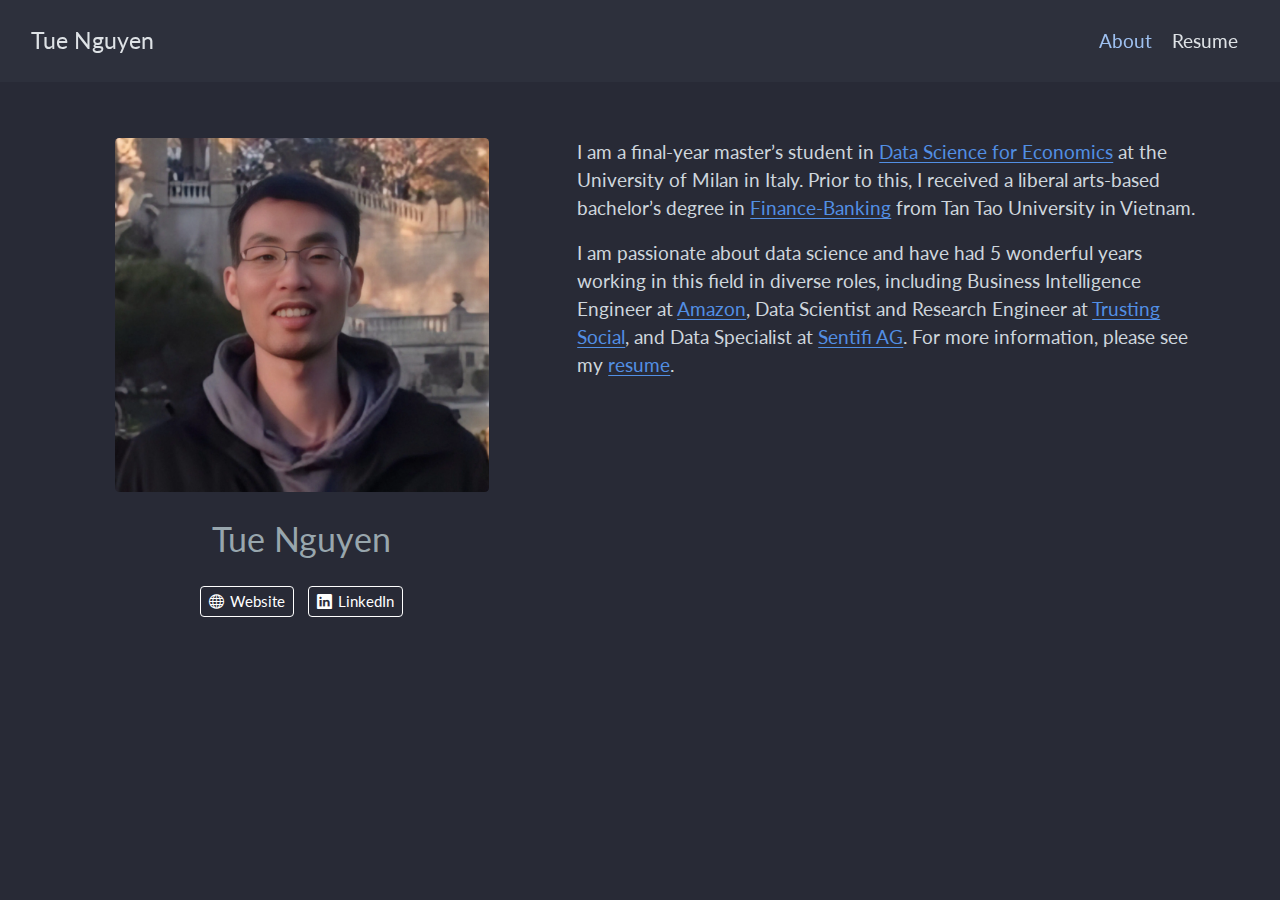
<file: index.html>
<!DOCTYPE html>
<html xmlns="http://www.w3.org/1999/xhtml" lang="en" xml:lang="en"><head>

<meta charset="utf-8">
<meta name="generator" content="quarto-1.6.39">

<meta name="viewport" content="width=device-width, initial-scale=1.0, user-scalable=yes">


<title>Tue Nguyen</title>
<style>
code{white-space: pre-wrap;}
span.smallcaps{font-variant: small-caps;}
div.columns{display: flex; gap: min(4vw, 1.5em);}
div.column{flex: auto; overflow-x: auto;}
div.hanging-indent{margin-left: 1.5em; text-indent: -1.5em;}
ul.task-list{list-style: none;}
ul.task-list li input[type="checkbox"] {
  width: 0.8em;
  margin: 0 0.8em 0.2em -1em; /* quarto-specific, see https://github.com/quarto-dev/quarto-cli/issues/4556 */ 
  vertical-align: middle;
}
</style>


<script src="site_libs/quarto-nav/quarto-nav.js"></script>
<script src="site_libs/quarto-nav/headroom.min.js"></script>
<script src="site_libs/clipboard/clipboard.min.js"></script>
<script src="site_libs/quarto-html/quarto.js"></script>
<script src="site_libs/quarto-html/popper.min.js"></script>
<script src="site_libs/quarto-html/tippy.umd.min.js"></script>
<link href="site_libs/quarto-html/tippy.css" rel="stylesheet">
<link href="site_libs/quarto-html/quarto-syntax-highlighting-dark-d166b450ba5a8e9f7a0ab969bf6592c1.css" rel="stylesheet" id="quarto-text-highlighting-styles">
<script src="site_libs/bootstrap/bootstrap.min.js"></script>
<link href="site_libs/bootstrap/bootstrap-icons.css" rel="stylesheet">
<link href="site_libs/bootstrap/bootstrap-1f99db32d760d3aeedc42e4ff45abacd.min.css" rel="stylesheet" append-hash="true" id="quarto-bootstrap" data-mode="dark">
<script id="quarto-search-options" type="application/json">{
  "language": {
    "search-no-results-text": "No results",
    "search-matching-documents-text": "matching documents",
    "search-copy-link-title": "Copy link to search",
    "search-hide-matches-text": "Hide additional matches",
    "search-more-match-text": "more match in this document",
    "search-more-matches-text": "more matches in this document",
    "search-clear-button-title": "Clear",
    "search-text-placeholder": "",
    "search-detached-cancel-button-title": "Cancel",
    "search-submit-button-title": "Submit",
    "search-label": "Search"
  }
}</script>
<style>html{ scroll-behavior: smooth; }</style>


<link rel="stylesheet" href="assets/css/styles.css">
</head>

<body class="nav-fixed">

<div id="quarto-search-results"></div>
  <header id="quarto-header" class="headroom fixed-top">
    <nav class="navbar navbar-expand-lg " data-bs-theme="dark">
      <div class="navbar-container container-fluid">
      <div class="navbar-brand-container mx-auto">
    <a class="navbar-brand" href="./index.html">
    <span class="navbar-title">Tue Nguyen</span>
    </a>
  </div>
          <button class="navbar-toggler" type="button" data-bs-toggle="collapse" data-bs-target="#navbarCollapse" aria-controls="navbarCollapse" role="menu" aria-expanded="false" aria-label="Toggle navigation" onclick="if (window.quartoToggleHeadroom) { window.quartoToggleHeadroom(); }">
  <span class="navbar-toggler-icon"></span>
</button>
          <div class="collapse navbar-collapse" id="navbarCollapse">
            <ul class="navbar-nav navbar-nav-scroll ms-auto">
  <li class="nav-item">
    <a class="nav-link active" href="./index.html" aria-current="page"> 
<span class="menu-text">About</span></a>
  </li>  
  <li class="nav-item">
    <a class="nav-link" href="./resume.html"> 
<span class="menu-text">Resume</span></a>
  </li>  
</ul>
          </div> <!-- /navcollapse -->
            <div class="quarto-navbar-tools">
</div>
      </div> <!-- /container-fluid -->
    </nav>
</header>
<!-- content -->
<div id="quarto-content" class="quarto-container page-columns page-rows-contents page-layout-full page-navbar">
<!-- sidebar -->
<!-- margin-sidebar -->
    
<!-- main -->
<div class="quarto-about-trestles column-page">
  <div class="about-entity">
    <img src="/assets/img/portrait.png" class="about-image
  rounded " style="width: 20em;">
<header id="title-block-header" class="quarto-title-block default">
<div class="quarto-title">
<h1 class="title">Tue Nguyen</h1>
</div>
<div class="quarto-title-meta column-page">
  </div>
</header>
    <div class="about-links">
  <a href="https://tuedsci.github.io/" class="about-link" rel="" target="">
    <i class="bi bi-globe"></i>
     <span class="about-link-text">Website</span>
  </a>
  <a href="https://www.linkedin.com/in/tuedsci/" class="about-link" rel="" target="">
    <i class="bi bi-linkedin"></i>
     <span class="about-link-text">LinkedIn</span>
  </a>
</div>
  </div>
  <div class="about-contents"><main class="content column-page" id="quarto-document-content">
<p>I am a final-year master’s student in <a href="https://dse.cdl.unimi.it/en">Data Science for Economics</a> at the University of Milan in Italy. Prior to this, I received a liberal arts-based bachelor’s degree in <a href="https://sbe.ttu.edu.vn/academic-programs/finance-and-banking/?lang=en">Finance-Banking</a> from Tan Tao University in Vietnam.</p>
<p>I am passionate about data science and have had 5 wonderful years working in this field in diverse roles, including Business Intelligence Engineer at <a href="https://www.aboutamazon.eu/who-we-are">Amazon</a>, Data Scientist and Research Engineer at <a href="https://trustingsocial.com">Trusting Social</a>, and Data Specialist at <a href="https://www.startup.ch/Sentifi">Sentifi AG</a>. For more information, please see my <a href="https://tuedsci.github.io/resume.html">resume</a>.</p>


</main></div>
</div>
 <!-- /main -->
<script id="quarto-html-after-body" type="application/javascript">
window.document.addEventListener("DOMContentLoaded", function (event) {
  const toggleBodyColorMode = (bsSheetEl) => {
    const mode = bsSheetEl.getAttribute("data-mode");
    const bodyEl = window.document.querySelector("body");
    if (mode === "dark") {
      bodyEl.classList.add("quarto-dark");
      bodyEl.classList.remove("quarto-light");
    } else {
      bodyEl.classList.add("quarto-light");
      bodyEl.classList.remove("quarto-dark");
    }
  }
  const toggleBodyColorPrimary = () => {
    const bsSheetEl = window.document.querySelector("link#quarto-bootstrap");
    if (bsSheetEl) {
      toggleBodyColorMode(bsSheetEl);
    }
  }
  toggleBodyColorPrimary();  
  const isCodeAnnotation = (el) => {
    for (const clz of el.classList) {
      if (clz.startsWith('code-annotation-')) {                     
        return true;
      }
    }
    return false;
  }
  const onCopySuccess = function(e) {
    // button target
    const button = e.trigger;
    // don't keep focus
    button.blur();
    // flash "checked"
    button.classList.add('code-copy-button-checked');
    var currentTitle = button.getAttribute("title");
    button.setAttribute("title", "Copied!");
    let tooltip;
    if (window.bootstrap) {
      button.setAttribute("data-bs-toggle", "tooltip");
      button.setAttribute("data-bs-placement", "left");
      button.setAttribute("data-bs-title", "Copied!");
      tooltip = new bootstrap.Tooltip(button, 
        { trigger: "manual", 
          customClass: "code-copy-button-tooltip",
          offset: [0, -8]});
      tooltip.show();    
    }
    setTimeout(function() {
      if (tooltip) {
        tooltip.hide();
        button.removeAttribute("data-bs-title");
        button.removeAttribute("data-bs-toggle");
        button.removeAttribute("data-bs-placement");
      }
      button.setAttribute("title", currentTitle);
      button.classList.remove('code-copy-button-checked');
    }, 1000);
    // clear code selection
    e.clearSelection();
  }
  const getTextToCopy = function(trigger) {
      const codeEl = trigger.previousElementSibling.cloneNode(true);
      for (const childEl of codeEl.children) {
        if (isCodeAnnotation(childEl)) {
          childEl.remove();
        }
      }
      return codeEl.innerText;
  }
  const clipboard = new window.ClipboardJS('.code-copy-button:not([data-in-quarto-modal])', {
    text: getTextToCopy
  });
  clipboard.on('success', onCopySuccess);
  if (window.document.getElementById('quarto-embedded-source-code-modal')) {
    const clipboardModal = new window.ClipboardJS('.code-copy-button[data-in-quarto-modal]', {
      text: getTextToCopy,
      container: window.document.getElementById('quarto-embedded-source-code-modal')
    });
    clipboardModal.on('success', onCopySuccess);
  }
    var localhostRegex = new RegExp(/^(?:http|https):\/\/localhost\:?[0-9]*\//);
    var mailtoRegex = new RegExp(/^mailto:/);
      var filterRegex = new RegExp('/' + window.location.host + '/');
    var isInternal = (href) => {
        return filterRegex.test(href) || localhostRegex.test(href) || mailtoRegex.test(href);
    }
    // Inspect non-navigation links and adorn them if external
 	var links = window.document.querySelectorAll('a[href]:not(.nav-link):not(.navbar-brand):not(.toc-action):not(.sidebar-link):not(.sidebar-item-toggle):not(.pagination-link):not(.no-external):not([aria-hidden]):not(.dropdown-item):not(.quarto-navigation-tool):not(.about-link)');
    for (var i=0; i<links.length; i++) {
      const link = links[i];
      if (!isInternal(link.href)) {
        // undo the damage that might have been done by quarto-nav.js in the case of
        // links that we want to consider external
        if (link.dataset.originalHref !== undefined) {
          link.href = link.dataset.originalHref;
        }
          // target, if specified
          link.setAttribute("target", "_blank");
          if (link.getAttribute("rel") === null) {
            link.setAttribute("rel", "noopener");
          }
      }
    }
  function tippyHover(el, contentFn, onTriggerFn, onUntriggerFn) {
    const config = {
      allowHTML: true,
      maxWidth: 500,
      delay: 100,
      arrow: false,
      appendTo: function(el) {
          return el.parentElement;
      },
      interactive: true,
      interactiveBorder: 10,
      theme: 'quarto',
      placement: 'bottom-start',
    };
    if (contentFn) {
      config.content = contentFn;
    }
    if (onTriggerFn) {
      config.onTrigger = onTriggerFn;
    }
    if (onUntriggerFn) {
      config.onUntrigger = onUntriggerFn;
    }
    window.tippy(el, config); 
  }
  const noterefs = window.document.querySelectorAll('a[role="doc-noteref"]');
  for (var i=0; i<noterefs.length; i++) {
    const ref = noterefs[i];
    tippyHover(ref, function() {
      // use id or data attribute instead here
      let href = ref.getAttribute('data-footnote-href') || ref.getAttribute('href');
      try { href = new URL(href).hash; } catch {}
      const id = href.replace(/^#\/?/, "");
      const note = window.document.getElementById(id);
      if (note) {
        return note.innerHTML;
      } else {
        return "";
      }
    });
  }
  const xrefs = window.document.querySelectorAll('a.quarto-xref');
  const processXRef = (id, note) => {
    // Strip column container classes
    const stripColumnClz = (el) => {
      el.classList.remove("page-full", "page-columns");
      if (el.children) {
        for (const child of el.children) {
          stripColumnClz(child);
        }
      }
    }
    stripColumnClz(note)
    if (id === null || id.startsWith('sec-')) {
      // Special case sections, only their first couple elements
      const container = document.createElement("div");
      if (note.children && note.children.length > 2) {
        container.appendChild(note.children[0].cloneNode(true));
        for (let i = 1; i < note.children.length; i++) {
          const child = note.children[i];
          if (child.tagName === "P" && child.innerText === "") {
            continue;
          } else {
            container.appendChild(child.cloneNode(true));
            break;
          }
        }
        if (window.Quarto?.typesetMath) {
          window.Quarto.typesetMath(container);
        }
        return container.innerHTML
      } else {
        if (window.Quarto?.typesetMath) {
          window.Quarto.typesetMath(note);
        }
        return note.innerHTML;
      }
    } else {
      // Remove any anchor links if they are present
      const anchorLink = note.querySelector('a.anchorjs-link');
      if (anchorLink) {
        anchorLink.remove();
      }
      if (window.Quarto?.typesetMath) {
        window.Quarto.typesetMath(note);
      }
      if (note.classList.contains("callout")) {
        return note.outerHTML;
      } else {
        return note.innerHTML;
      }
    }
  }
  for (var i=0; i<xrefs.length; i++) {
    const xref = xrefs[i];
    tippyHover(xref, undefined, function(instance) {
      instance.disable();
      let url = xref.getAttribute('href');
      let hash = undefined; 
      if (url.startsWith('#')) {
        hash = url;
      } else {
        try { hash = new URL(url).hash; } catch {}
      }
      if (hash) {
        const id = hash.replace(/^#\/?/, "");
        const note = window.document.getElementById(id);
        if (note !== null) {
          try {
            const html = processXRef(id, note.cloneNode(true));
            instance.setContent(html);
          } finally {
            instance.enable();
            instance.show();
          }
        } else {
          // See if we can fetch this
          fetch(url.split('#')[0])
          .then(res => res.text())
          .then(html => {
            const parser = new DOMParser();
            const htmlDoc = parser.parseFromString(html, "text/html");
            const note = htmlDoc.getElementById(id);
            if (note !== null) {
              const html = processXRef(id, note);
              instance.setContent(html);
            } 
          }).finally(() => {
            instance.enable();
            instance.show();
          });
        }
      } else {
        // See if we can fetch a full url (with no hash to target)
        // This is a special case and we should probably do some content thinning / targeting
        fetch(url)
        .then(res => res.text())
        .then(html => {
          const parser = new DOMParser();
          const htmlDoc = parser.parseFromString(html, "text/html");
          const note = htmlDoc.querySelector('main.content');
          if (note !== null) {
            // This should only happen for chapter cross references
            // (since there is no id in the URL)
            // remove the first header
            if (note.children.length > 0 && note.children[0].tagName === "HEADER") {
              note.children[0].remove();
            }
            const html = processXRef(null, note);
            instance.setContent(html);
          } 
        }).finally(() => {
          instance.enable();
          instance.show();
        });
      }
    }, function(instance) {
    });
  }
      let selectedAnnoteEl;
      const selectorForAnnotation = ( cell, annotation) => {
        let cellAttr = 'data-code-cell="' + cell + '"';
        let lineAttr = 'data-code-annotation="' +  annotation + '"';
        const selector = 'span[' + cellAttr + '][' + lineAttr + ']';
        return selector;
      }
      const selectCodeLines = (annoteEl) => {
        const doc = window.document;
        const targetCell = annoteEl.getAttribute("data-target-cell");
        const targetAnnotation = annoteEl.getAttribute("data-target-annotation");
        const annoteSpan = window.document.querySelector(selectorForAnnotation(targetCell, targetAnnotation));
        const lines = annoteSpan.getAttribute("data-code-lines").split(",");
        const lineIds = lines.map((line) => {
          return targetCell + "-" + line;
        })
        let top = null;
        let height = null;
        let parent = null;
        if (lineIds.length > 0) {
            //compute the position of the single el (top and bottom and make a div)
            const el = window.document.getElementById(lineIds[0]);
            top = el.offsetTop;
            height = el.offsetHeight;
            parent = el.parentElement.parentElement;
          if (lineIds.length > 1) {
            const lastEl = window.document.getElementById(lineIds[lineIds.length - 1]);
            const bottom = lastEl.offsetTop + lastEl.offsetHeight;
            height = bottom - top;
          }
          if (top !== null && height !== null && parent !== null) {
            // cook up a div (if necessary) and position it 
            let div = window.document.getElementById("code-annotation-line-highlight");
            if (div === null) {
              div = window.document.createElement("div");
              div.setAttribute("id", "code-annotation-line-highlight");
              div.style.position = 'absolute';
              parent.appendChild(div);
            }
            div.style.top = top - 2 + "px";
            div.style.height = height + 4 + "px";
            div.style.left = 0;
            let gutterDiv = window.document.getElementById("code-annotation-line-highlight-gutter");
            if (gutterDiv === null) {
              gutterDiv = window.document.createElement("div");
              gutterDiv.setAttribute("id", "code-annotation-line-highlight-gutter");
              gutterDiv.style.position = 'absolute';
              const codeCell = window.document.getElementById(targetCell);
              const gutter = codeCell.querySelector('.code-annotation-gutter');
              gutter.appendChild(gutterDiv);
            }
            gutterDiv.style.top = top - 2 + "px";
            gutterDiv.style.height = height + 4 + "px";
          }
          selectedAnnoteEl = annoteEl;
        }
      };
      const unselectCodeLines = () => {
        const elementsIds = ["code-annotation-line-highlight", "code-annotation-line-highlight-gutter"];
        elementsIds.forEach((elId) => {
          const div = window.document.getElementById(elId);
          if (div) {
            div.remove();
          }
        });
        selectedAnnoteEl = undefined;
      };
        // Handle positioning of the toggle
    window.addEventListener(
      "resize",
      throttle(() => {
        elRect = undefined;
        if (selectedAnnoteEl) {
          selectCodeLines(selectedAnnoteEl);
        }
      }, 10)
    );
    function throttle(fn, ms) {
    let throttle = false;
    let timer;
      return (...args) => {
        if(!throttle) { // first call gets through
            fn.apply(this, args);
            throttle = true;
        } else { // all the others get throttled
            if(timer) clearTimeout(timer); // cancel #2
            timer = setTimeout(() => {
              fn.apply(this, args);
              timer = throttle = false;
            }, ms);
        }
      };
    }
      // Attach click handler to the DT
      const annoteDls = window.document.querySelectorAll('dt[data-target-cell]');
      for (const annoteDlNode of annoteDls) {
        annoteDlNode.addEventListener('click', (event) => {
          const clickedEl = event.target;
          if (clickedEl !== selectedAnnoteEl) {
            unselectCodeLines();
            const activeEl = window.document.querySelector('dt[data-target-cell].code-annotation-active');
            if (activeEl) {
              activeEl.classList.remove('code-annotation-active');
            }
            selectCodeLines(clickedEl);
            clickedEl.classList.add('code-annotation-active');
          } else {
            // Unselect the line
            unselectCodeLines();
            clickedEl.classList.remove('code-annotation-active');
          }
        });
      }
  const findCites = (el) => {
    const parentEl = el.parentElement;
    if (parentEl) {
      const cites = parentEl.dataset.cites;
      if (cites) {
        return {
          el,
          cites: cites.split(' ')
        };
      } else {
        return findCites(el.parentElement)
      }
    } else {
      return undefined;
    }
  };
  var bibliorefs = window.document.querySelectorAll('a[role="doc-biblioref"]');
  for (var i=0; i<bibliorefs.length; i++) {
    const ref = bibliorefs[i];
    const citeInfo = findCites(ref);
    if (citeInfo) {
      tippyHover(citeInfo.el, function() {
        var popup = window.document.createElement('div');
        citeInfo.cites.forEach(function(cite) {
          var citeDiv = window.document.createElement('div');
          citeDiv.classList.add('hanging-indent');
          citeDiv.classList.add('csl-entry');
          var biblioDiv = window.document.getElementById('ref-' + cite);
          if (biblioDiv) {
            citeDiv.innerHTML = biblioDiv.innerHTML;
          }
          popup.appendChild(citeDiv);
        });
        return popup.innerHTML;
      });
    }
  }
});
</script>
</div> <!-- /content -->




<script src="site_libs/quarto-html/zenscroll-min.js"></script>
</body></html>
</file>
<file: site_libs/quarto-html/tippy.css>
.tippy-box[data-animation=fade][data-state=hidden]{opacity:0}[data-tippy-root]{max-width:calc(100vw - 10px)}.tippy-box{position:relative;background-color:#333;color:#fff;border-radius:4px;font-size:14px;line-height:1.4;white-space:normal;outline:0;transition-property:transform,visibility,opacity}.tippy-box[data-placement^=top]>.tippy-arrow{bottom:0}.tippy-box[data-placement^=top]>.tippy-arrow:before{bottom:-7px;left:0;border-width:8px 8px 0;border-top-color:initial;transform-origin:center top}.tippy-box[data-placement^=bottom]>.tippy-arrow{top:0}.tippy-box[data-placement^=bottom]>.tippy-arrow:before{top:-7px;left:0;border-width:0 8px 8px;border-bottom-color:initial;transform-origin:center bottom}.tippy-box[data-placement^=left]>.tippy-arrow{right:0}.tippy-box[data-placement^=left]>.tippy-arrow:before{border-width:8px 0 8px 8px;border-left-color:initial;right:-7px;transform-origin:center left}.tippy-box[data-placement^=right]>.tippy-arrow{left:0}.tippy-box[data-placement^=right]>.tippy-arrow:before{left:-7px;border-width:8px 8px 8px 0;border-right-color:initial;transform-origin:center right}.tippy-box[data-inertia][data-state=visible]{transition-timing-function:cubic-bezier(.54,1.5,.38,1.11)}.tippy-arrow{width:16px;height:16px;color:#333}.tippy-arrow:before{content:"";position:absolute;border-color:transparent;border-style:solid}.tippy-content{position:relative;padding:5px 9px;z-index:1}
</file>
<file: site_libs/quarto-html/quarto-syntax-highlighting-dark-d166b450ba5a8e9f7a0ab969bf6592c1.css>
/* quarto syntax highlight colors */
:root {
  --quarto-hl-al-color: #f07178;
  --quarto-hl-an-color: #d4d0ab;
  --quarto-hl-at-color: #00e0e0;
  --quarto-hl-bn-color: #d4d0ab;
  --quarto-hl-bu-color: #abe338;
  --quarto-hl-ch-color: #abe338;
  --quarto-hl-co-color: #f8f8f2;
  --quarto-hl-cv-color: #ffd700;
  --quarto-hl-cn-color: #ffd700;
  --quarto-hl-cf-color: #ffa07a;
  --quarto-hl-dt-color: #ffa07a;
  --quarto-hl-dv-color: #d4d0ab;
  --quarto-hl-do-color: #f8f8f2;
  --quarto-hl-er-color: #f07178;
  --quarto-hl-ex-color: #00e0e0;
  --quarto-hl-fl-color: #d4d0ab;
  --quarto-hl-fu-color: #ffa07a;
  --quarto-hl-im-color: #abe338;
  --quarto-hl-in-color: #d4d0ab;
  --quarto-hl-kw-color: #ffa07a;
  --quarto-hl-op-color: #ffa07a;
  --quarto-hl-ot-color: #00e0e0;
  --quarto-hl-pp-color: #dcc6e0;
  --quarto-hl-re-color: #00e0e0;
  --quarto-hl-sc-color: #abe338;
  --quarto-hl-ss-color: #abe338;
  --quarto-hl-st-color: #abe338;
  --quarto-hl-va-color: #00e0e0;
  --quarto-hl-vs-color: #abe338;
  --quarto-hl-wa-color: #dcc6e0;
}

/* other quarto variables */
:root {
  --quarto-font-monospace: SFMono-Regular, Menlo, Monaco, Consolas, "Liberation Mono", "Courier New", monospace;
}

code span.al {
  background-color: #2a0f15;
  font-weight: bold;
  color: #f07178;
}

code span.an {
  color: #d4d0ab;
}

code span.at {
  color: #00e0e0;
}

code span.bn {
  color: #d4d0ab;
}

code span.bu {
  color: #abe338;
}

code span.ch {
  color: #abe338;
}

code span.co {
  font-style: italic;
  color: #f8f8f2;
}

code span.cv {
  color: #ffd700;
}

code span.cn {
  color: #ffd700;
}

code span.cf {
  font-weight: bold;
  color: #ffa07a;
}

code span.dt {
  color: #ffa07a;
}

code span.dv {
  color: #d4d0ab;
}

code span.do {
  color: #f8f8f2;
}

code span.er {
  color: #f07178;
  text-decoration: underline;
}

code span.ex {
  font-weight: bold;
  color: #00e0e0;
}

code span.fl {
  color: #d4d0ab;
}

code span.fu {
  color: #ffa07a;
}

code span.im {
  color: #abe338;
}

code span.in {
  color: #d4d0ab;
}

code span.kw {
  font-weight: bold;
  color: #ffa07a;
}

pre > code.sourceCode > span {
  color: #f8f8f2;
}

code span {
  color: #f8f8f2;
}

code.sourceCode > span {
  color: #f8f8f2;
}

div.sourceCode,
div.sourceCode pre.sourceCode {
  color: #f8f8f2;
}

code span.op {
  color: #ffa07a;
}

code span.ot {
  color: #00e0e0;
}

code span.pp {
  color: #dcc6e0;
}

code span.re {
  background-color: #f8f8f2;
  color: #00e0e0;
}

code span.sc {
  color: #abe338;
}

code span.ss {
  color: #abe338;
}

code span.st {
  color: #abe338;
}

code span.va {
  color: #00e0e0;
}

code span.vs {
  color: #abe338;
}

code span.wa {
  color: #dcc6e0;
}

.prevent-inlining {
  content: "</";
}

/*# sourceMappingURL=72bb05760472c1bb0bbb1d76e21bc2a0.css.map */
</file>
<file: assets/css/styles.css>
/* CV */
.cv-date {
    float: right;
}

/* TABLE */
.table a {
    color: rgba(var(--bs-link-color-rgb)) !important;
    text-decoration: none !important;
}
</file>
